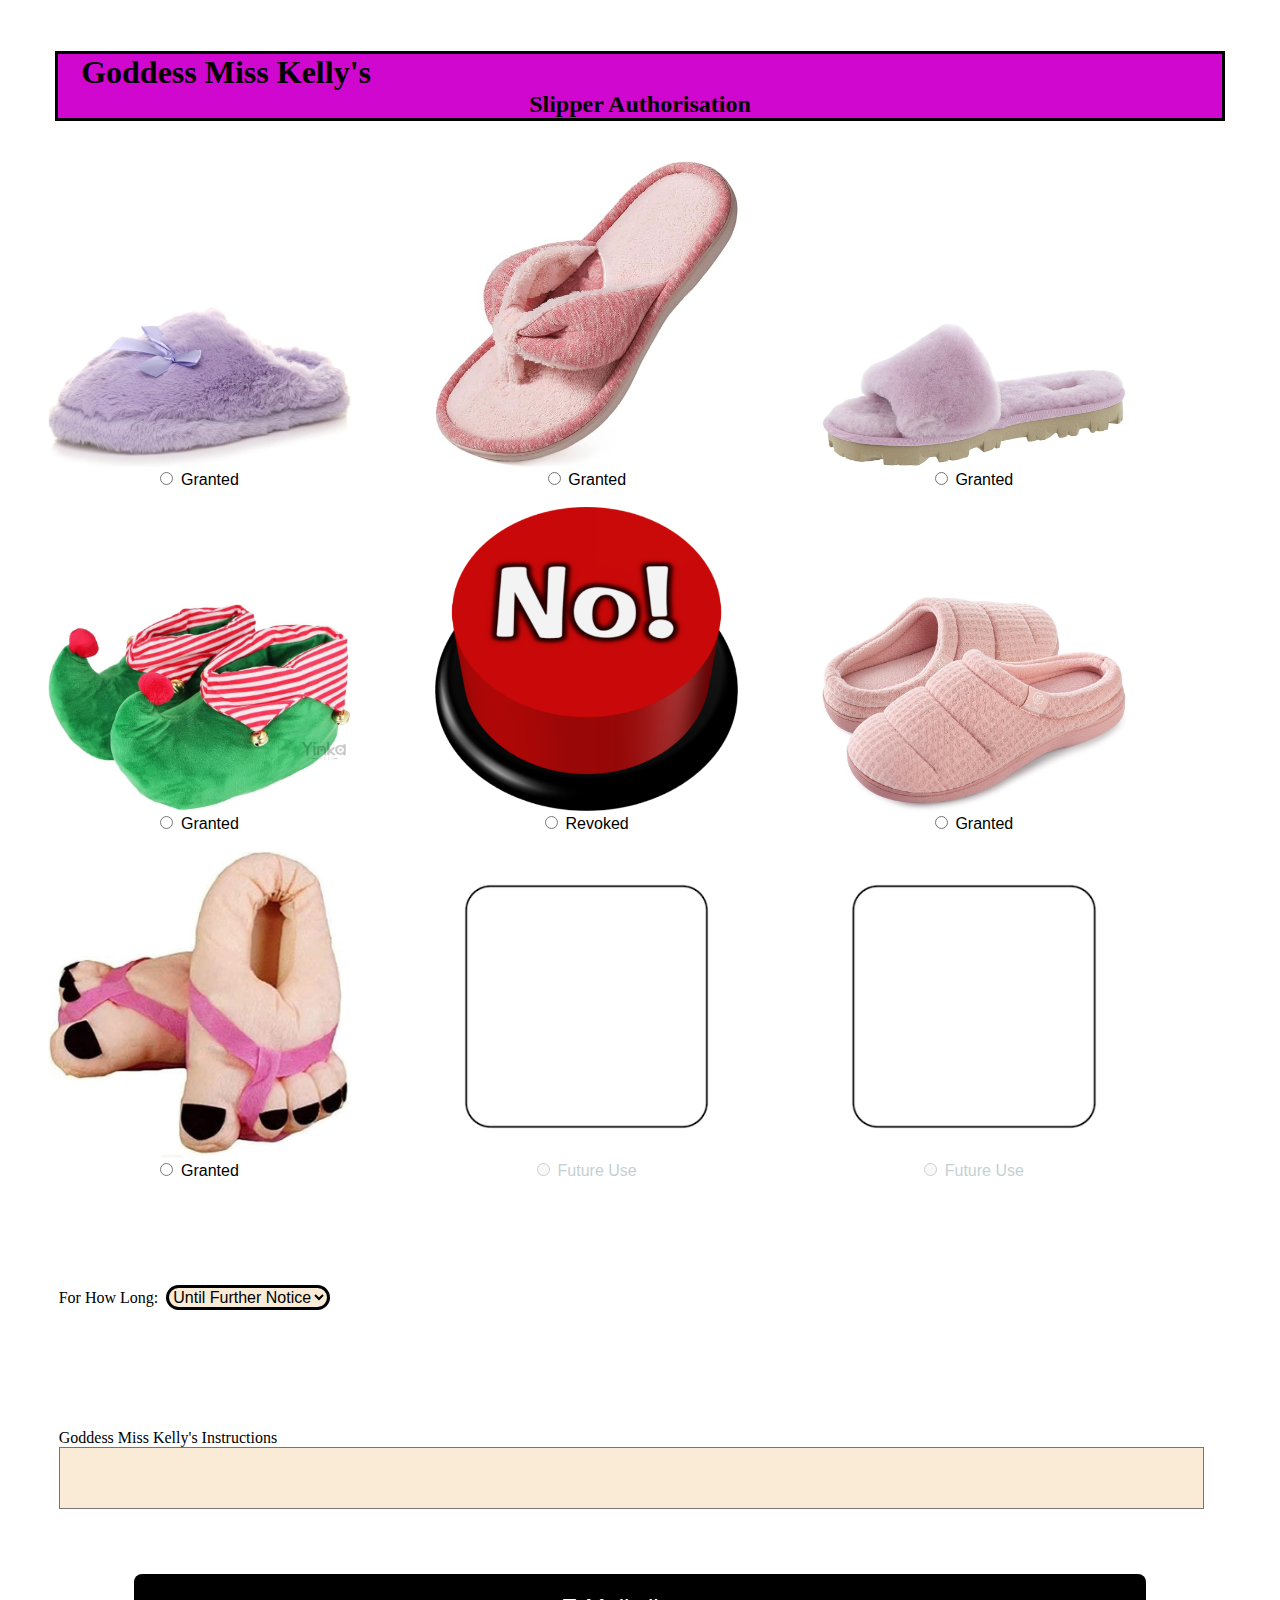
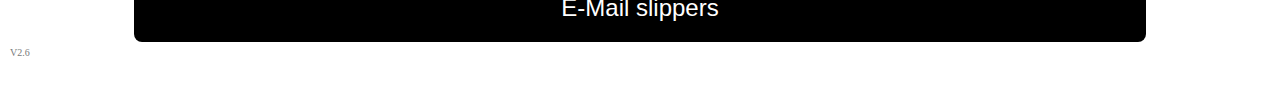
<file: index.html>
<!DOCTYPE html>
<html lang="en">
  <head>
    <meta charset="UTF-8" />
    <meta name="viewport" content="width=device-width, initial-scale=1.0" />
    <title>Slipper Authorisation</title>

    <link rel="stylesheet" type="text/css" href="style.css" />
  </head>
  <body>
    <div class="headers">
      <h1 class="h1style">Goddess Miss Kelly's</h1>
      <h2 class="h2style">Slipper Authorisation</h2>
    </div>

    <div class="container">
      <form action="https://api.web3forms.com/submit" method="POST">
        <input
          type="hidden"
          name="access_key"
          value="70da5cd1-826f-4af8-8730-ed7e4f29e6c2"
        />
        <!-- start of Flex frame 1 for images -->
        <div class="slipper-gallery">
          <button type="button" class="button">
            <img src="images/BigPurpleSlippers.jpg" alt="" />
          </button>

          <button type="button" class="button">
            <img src="images/NewPinkSlippers_.jpg" alt="" />
          </button>

          <button type="button" class="button">
            <img src="images/UggSlippersCorrectSize.jpg" alt="" />
          </button>
        </div>
        <!-- End of Flex frame 1 for images -->

        <!-- start of Flex frame 1 for RadioButtons -->
        <div class="radiobutton">
          <button type="button" class="button">
            <input
              type="radio"
              name="Message from your Goddess"
              id="rad1"
              value="Big Purple Slippers: Wear privileges have been granted by Goddess Miss Kelly."
            />
            <label for="rad1">Granted</label>
          </button>

          <button type="button" class="button">
            <input
              type="radio"
              name="Message from your Goddess"
              id="rad2"
              value="Summer Pink Slippers: Wear privileges have been granted by Goddess Miss
              Kelly."
            />
            <label for="rad2">Granted</label>
          </button>

          <button type="button" class="button">
            <input
              type="radio"
              name="Message from your Goddess"
              id="rad3"
              value="Pink Uggs: Wear privileges have been granted by Goddess Miss
              Kelly."
            />
            <label for="rad3">Granted</label>
          </button>
        </div>
        <!-- End of Flex frame 1 for RadioButtons -->
        <br />

        <!-- start of Flex frame 2 for images 2 -->
        <div class="slipper-gallery">
          <button type="button" class="button">
            <img src="images/ElfSlippers.jpg" alt="" />
          </button>

          <button type="button" class="button">
            <img src="images/No4.png" alt="" />
          </button>

          <button type="button" class="button">
            <img src="images/PinkMules.jpg" alt="" />
          </button>
        </div>
        <!-- End of Flex frame 2 for images 2 -->

        <!-- start of Flex frame 2 for RadioButtons -->
        <div class="radiobutton">
          <button type="button" class="button">
            <input
              type="radio"
              name="Message from your Goddess"
              id="rad4"
              value="Elf Slippers: Wear privileges have been granted by Goddess Miss Kelly."
            />
            <label for="rad4">Granted</label>
          </button>

          <button type="button" class="button">
            <input
              type="radio"
              name="Message from your Goddess"
              id="rad5"
              value="All Slipper Privileges have been revoked by Goddess Miss Kelly."
            />
            <label for="rad5">Revoked</label>
          </button>

          <button type="button" class="button">
            <input
              type="radio"
              name="Message from your Goddess"
              id="rad6"
              value="Summer Pink Slippers: Wear privileges have been granted by Goddess Miss
              Kelly."
            />
            <label for="rad6">Granted</label>
          </button>
        </div>
        <!-- End of Flex frame 2 for RadioButtons -->
        <br />

        <!-- start of Flex frame 3 for images -->
        <div class="slipper-gallery">
          <button type="button" class="button">
            <img src="images/MonsterFeet.jpg" alt="" />
          </button>

          <button type="button" class="button">
            <img src="images/FutureUse1.avif" alt="" />
          </button>

          <button type="button" class="button">
            <img src="images/FutureUse1.avif" alt="" />
          </button>
        </div>
        <!-- End of Flex frame for 3 images -->

        <!-- start of Flex frame 3 for RadioButtons -->
        <div class="radiobutton">
          <button type="button" class="button">
            <input
              type="radio"
              name="Message from your Goddess"
              id="rad7"
              value="Big Toe Slippers: Wear privileges have been granted by Goddess Miss Kelly."
            />
            <label for="rad7">Granted</label>
          </button>

          <button type="button" class="button">
            <input
              type="radio" disabled
              name="Message from your Goddess"
              id="rad8"
              value="Future Use: Wear privileges have been granted by Goddess Miss
                    Kelly."
            />
            <label  style="color:rgb(197, 208, 210)"" for="rad8">Future Use</label>
          </button>

          <button type="button" class="button">
            <input
              type="radio" disabled
              name="Message from your Goddess"
              id="rad9"
              value="Future Use: Wear privileges have been granted by Goddess Miss
                    Kelly."
            />
            <label style="color: rgb(197, 208, 210)"" for="rad9">Future Use</label>
          </button>
        </div>
        <!-- End of Flex frame 3 for RadioButtons -->
        <br />

        <br />
        <br />

        <div class="form-group">
          <label for="Period">For How Long: </label>

          <select class="period" name="For" id="period" size="1">
            <option value="Until Further Notice">Until Further Notice</option>
            <option value="1 Day">1 Day</option>
            <option value="2 Days">2 Days</option>
            <option value="3 Days">3 Days</option>
            <option value="4 Days">4 Days</option>
            <option value="5 Days">5 Days</option>
            <option value="6 Days">6 Days</option>
            <option value="1 Week">1 Week</option>
            <option value="2 Weeks">2 Weeks</option>
          </select>
        </div>

        <br />

        <div class="form-group">
          <label for="instructions">Goddess Miss Kelly's Instructions</label>
          <br />
          <textarea
            class="textarea"
            id="instructions"
            name="Additional Instructions from your Goddess"
            rows="4"
            cols="50"
          ></textarea>
        </div>
        <div class="form">
          <input class="emailbutton" type="submit" value="E-Mail slippers" />
        </div>

        <div>
          <label class="version" for="Version">V2.6</label>
        </div>
      </form>
    </div>
  </body>
</html>
</file>
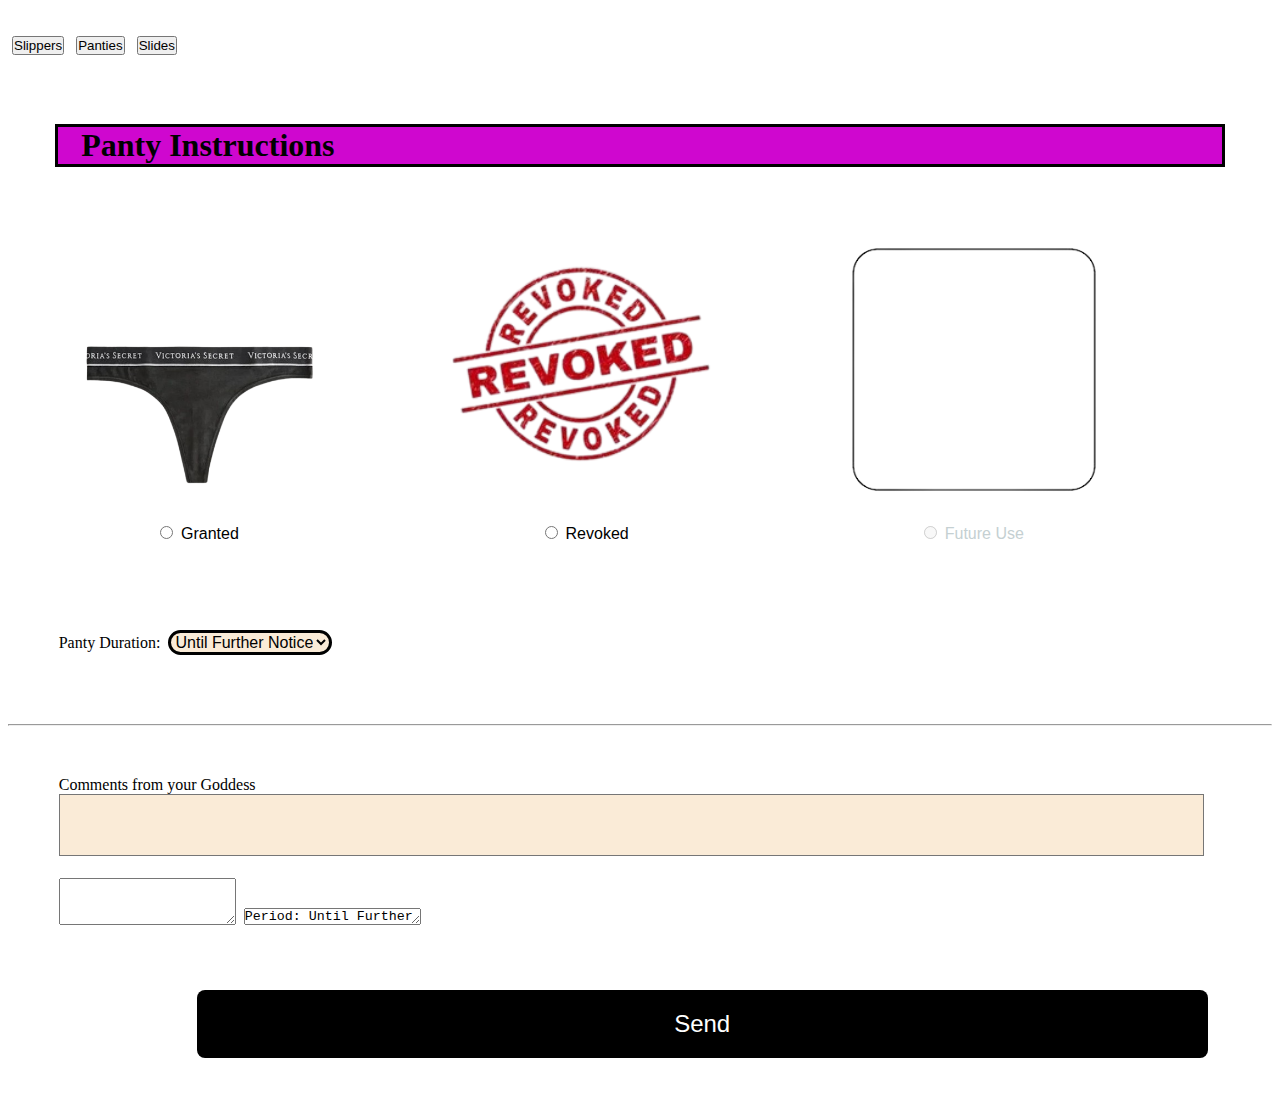
<file: Panties.html>
<!DOCTYPE html>
<html lang="en">
  <head>
    <meta charset="UTF-8" />
    <meta name="viewport" content="width=device-width, initial-scale=1.0" />
    <title>Slipper Authorisation</title>

    <link rel="stylesheet" type="text/css" href="style.css" />
  </head>
  <body>
    <!-- *************** Start of Page Button section *************************-->
    <div>
      <nav>
        <br />
        <br />
        <a href="./index.html"><button class="page">Slippers</button></a>
        <a href="./Panties.html"><button class="page">Panties</button></a>
        <a href="./SlidesInMouth.html"><button class="page">Slides</button></a>
      </nav>
    </div>
    <!-- *************** End of Page Button section *************************-->
    <br />
    <div class="headers">
      <h1 class="h1style">Panty Instructions</h1>
      <!-- h2 class="h2style">Panty Instructions</h2 -->
    </div>

    <div class="container">
      <form action="https://api.web3forms.com/submit" method="POST">
        <input
          type="hidden"
          name="access_key"
          value="70da5cd1-826f-4af8-8730-ed7e4f29e6c2"
        />

        <!-- *************** Start of Panty section *************************-->

        <!-- start of panty Flex frame 1 for images -->
        <div class="panty-gallery">
          <button type="button" class="button">
            <img src="images/VSP.png" alt="" />
          </button>

          <button type="button" class="button">
            <img src="images/Revoked2.png" alt="" />
          </button>

          <button type="button" class="button">
            <img src="images/FutureUse1.png" alt="" />
          </button>
        </div>
        <!-- End of panty Flex frame for 1 images -->

        <!-- start of panty Flex frame 1 for RadioButtons -->
        <div class="radiobutton">
          <button type="button" class="button">
            <input
              type="radio"
              name="Panty Message from your Goddess"
              id="rad10"
              value="Victoria Secrets Panty Wear privileges have been granted by Goddess Miss Kelly."
              onchange="document.getElementById('preview1').value = document.getElementById('rad10').value;"
            />
            <label for="rad10">Granted</label>
          </button>

          <button type="button" class="button">
            <input
              type="radio"
              name="Panty Message from your Goddess"
              id="rad11"
              value="All panty wearing Privileges have been revoked by Goddess Miss Kelly."
              onchange="document.getElementById('preview1').value = document.getElementById('rad11').value;"
            />
            <label for="rad11">Revoked</label>
          </button>

          <button type="button" class="button">
            <input
              type="radio"
              disabled
              name="Panty Message from your Goddess"
              id="rad12"
              value="Future Use Message"
            />
            <label style="color: rgb(197, 208, 210)" for="rad12"
              >Future Use</label
            >
          </button>
        </div>
        <!-- End of panty Flex frame 1 for RadioButtons -->
        <br />
        <br />

        <!-- start of Panty duration control -->
        <div class="form-group">
          <label for="Period">Panty Duration: </label>

          <select
            class="period"
            name="For Panties"
            id="period"
            size="1"
            onchange="document.getElementById('preview2').value = 'Period: ' + document.getElementById('period').value;"
          >
            <option value="Until Further Notice">Until Further Notice</option>
            <option value="1 Hour">1 Hour</option>
            <option value="2 Hours">2 Hours</option>
            <option value="3 Hours">3 Hours</option>
            <option value="4 Hours">4 Hours</option>
            <option value="5 Hours">5 Hours</option>
            <option value="6 Hours">6 Hours</option>
            <option value="1 Day">1 Day</option>
            <option value="2 Days">2 Days</option>
          </select>
        </div>
        <!-- End  of Panty duration control -->

        <br />
        <hr />

        <!-- *************** Start of GMK Instruction section *************************-->

        <div class="form-group">
          <label for="instructions">Comments from your Goddess</label>
          <textarea
            class="textarea"
            id="instructions"
            name="Additional Instructions from your Goddess"
            rows="4"
          ></textarea>
          <br />
          <br />
          <textarea
            readonly
            class="emaipreview"
            id="preview1"
            name="preview1"
            rows="3"
          ></textarea>

          <textarea readonly class="emaipreview" id="preview2" name="" rows="1">
Period: Until Further Notice</textarea
          >
        </div>
        <!-- *************** End of GMK Instruction section *************************-->

        <div style="text-align: center" class="form">
          <input class="emailbutton" type="submit" value="Send" />
        </div>
      </form>
    </div>
  </body>
</html>
</file>
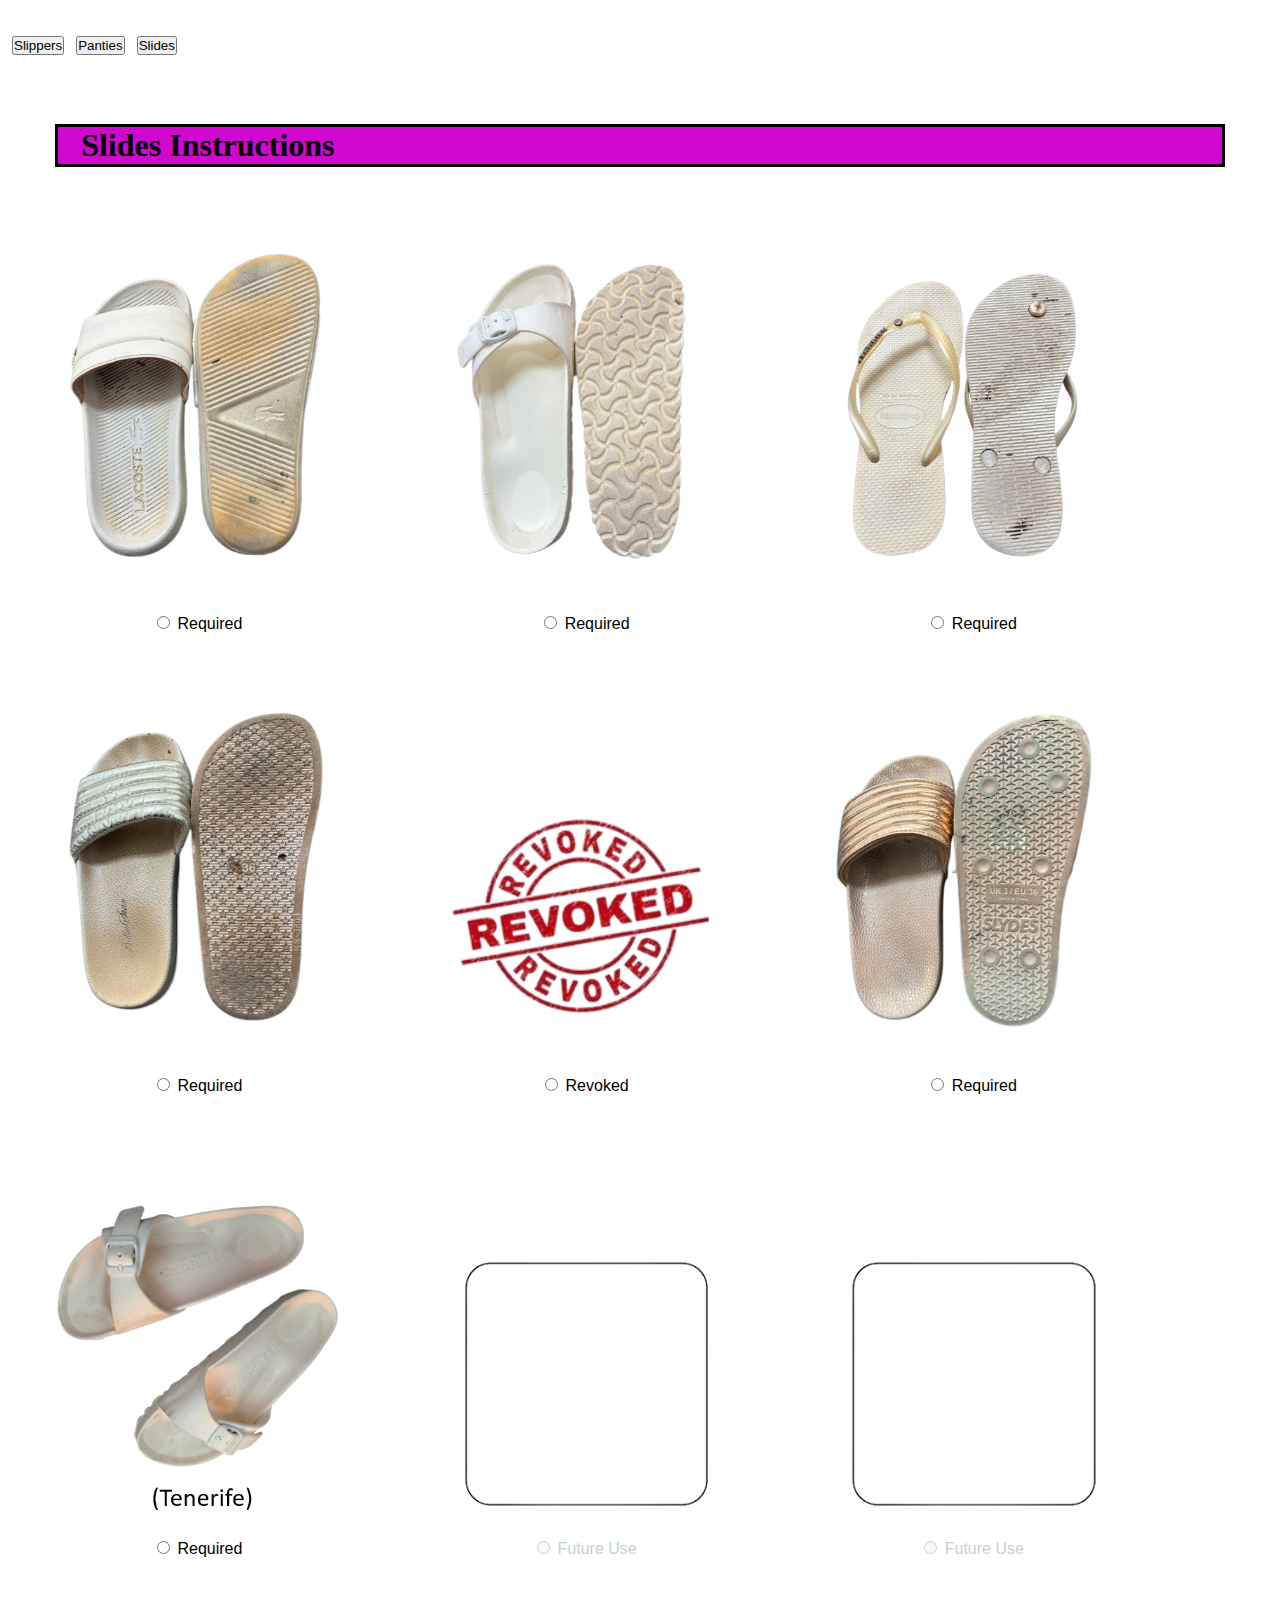
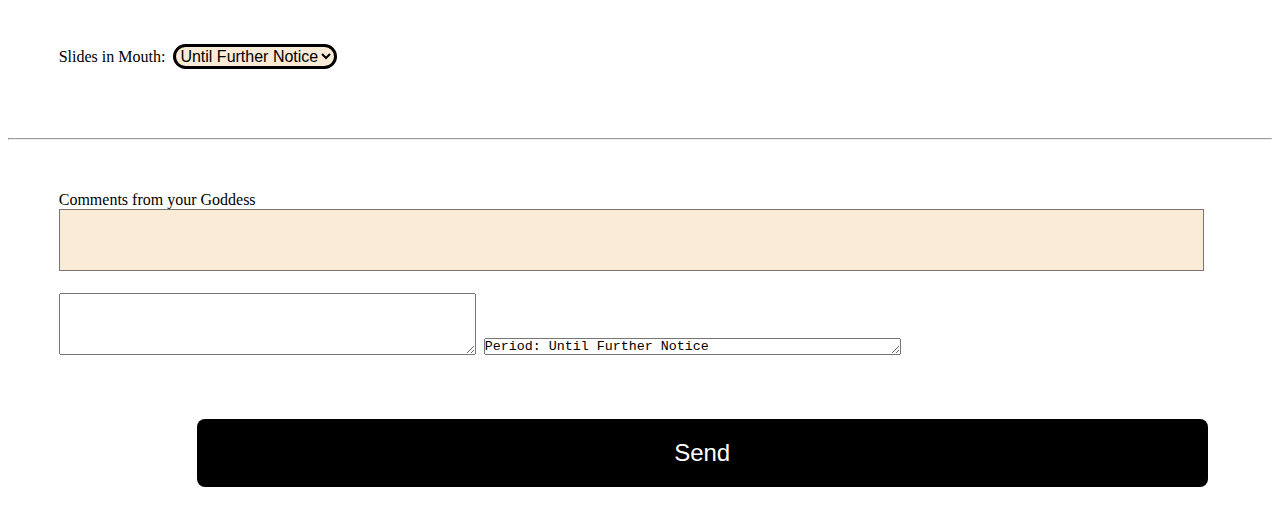
<file: SlidesInMouth.html>
<!DOCTYPE html>
<html lang="en">
  <head>
    <meta charset="UTF-8" />
    <meta name="viewport" content="width=device-width, initial-scale=1.0" />
    <title>Slipper Authorisation</title>

    <link rel="stylesheet" type="text/css" href="style.css" />
  </head>
  <body>
    <!-- *************** Start of Page Button section *************************-->
    <div>
      <nav>
        <br />
        <br />
        <a href="./index.html"><button class="page">Slippers</button></a>
        <a href="./Panties.html"><button class="page">Panties</button></a>
        <a href="./SlidesInMouth.html"><button class="page">Slides</button></a>
      </nav>
    </div>
    <!-- *************** End of Page Button section *************************-->
    <br />
    <div class="headers">
      <h1 class="h1style">Slides Instructions</h1>
      <!--h2 class="h2style">Authorisation</h2 -->
    </div>

    <div class="container">
      <form
        action="https://api.web3forms.com/submit"
        method="POST"
        onformchange=""
      >
        <input
          type="hidden"
          name="access_key"
          value="70da5cd1-826f-4af8-8730-ed7e4f29e6c2"
        />

        <!-- *************** Start of Slide in Mouth section *************************-->

        <!-- div class="headers">
          <h1 class="h1style">Acts of Worship</h1>
          <h2 class="h2style">Authorisation</h2>
        </div -->

        <!-- start of Slide Flex frame 1 for images -->
        <div class="Worship-gallery">
          <button type="button" class="button">
            <img src="images/LacosteSlides.png" alt="" />
          </button>

          <button type="button" class="button">
            <img src="images/WhiteSlides1.png" alt="" />
          </button>

          <button type="button" class="button">
            <img src="images/FlipFlops1.png" alt="" />
          </button>
        </div>
        <!-- End of Slide Flex frame for 1 images -->

        <!-- start of Slide Flex frame 1 for RadioButtons -->
        <div class="radiobutton">
          <button type="button" class="button">
            <input
              type="radio"
              name="Act of Worship Message from your Goddess"
              id="rad20"
              value="Goddess Miss Kelly requires an act of worship. The Lacoste slides should be placed in your mouth and held for the period selected below."
              onchange="document.getElementById('preview1').value = document.getElementById('rad20').value;"
            />
            <label for="rad20">Required</label>
          </button>

          <button type="button" class="button">
            <input
              type="radio"
              name="Act of Worship Message from your Goddess"
              id="rad21"
              value="Goddess Miss Kelly requires an act of worship. The White slides should be placed in your mouth and held for the period selected below."
              onchange="document.getElementById('preview1').value = document.getElementById('rad21').value;"
            />
            <label for="rad21">Required</label>
          </button>

          <button type="button" class="button">
            <input
              type="radio"
              name="Act of Worship Message from your Goddess"
              id="rad22"
              value="Goddess Miss Kelly requires an act of worship. The FlipFlops should be placed in your mouth and held for the period selected below."
              onchange="document.getElementById('preview1').value = document.getElementById('rad22').value;"
            />
            <label for="rad22">Required</label>
          </button>
        </div>
        <!-- End of Slide Flex frame 1 for RadioButtons -->
        <br />
        <br />

        <!-- start of Slide Flex frame 2 for images -->
        <div class="Worship-gallery">
          <button type="button" class="button">
            <img src="images/SilverSlides.png" alt="" />
          </button>

          <button type="button" class="button">
            <img src="images/Revoked2.png" alt="" />
          </button>

          <button type="button" class="button">
            <img src="images/GoldSlydes.png" alt="" />
          </button>
        </div>
        <!-- End of Slide Flex frame for 2 images -->

        <!-- start of Slide Flex frame 2 for RadioButtons -->
        <div class="radiobutton">
          <button type="button" class="button">
            <input
              type="radio"
              name="Act of Worship Message from your Goddess"
              id="rad23"
              value="Goddess Miss Kelly requires an act of worship. The Silver slides should be placed in your mouth and held for the period selected below."
              onchange="document.getElementById('preview1').value = document.getElementById('rad23').value;"
            />
            <label for="rad23">Required</label>
          </button>

          <button type="button" class="button">
            <input
              type="radio"
              name="Act of Worship Message from your Goddess"
              id="rad24"
              value="All Acts of worship have been revoked by Goddess Miss Kelly."
              onchange="document.getElementById('preview1').value = document.getElementById('rad24').value;"
            />
            <label for="rad24">Revoked</label>
          </button>

          <button type="button" class="button">
            <input
              type="radio"
              name="Act of Worship Message from your Goddess"
              id="rad25"
              value="Goddess Miss Kelly requires an act of worship. The Gold slides should be placed in your mouth and held for the period selected below."
              onchange="document.getElementById('preview1').value = document.getElementById('rad25').value;"
            />
            <label for="rad25">Required</label>
          </button>
        </div>
        <!-- End of Slide Flex frame 2 for RadioButtons -->
        <br />
        <br />

<!-- start of Slide Flex frame 3 for images -->
        <div class="Worship-gallery">
          <button type="button" class="button">
            <img src="images/Tenerife SlidesBG2.png" alt="" />
          </button>

          <button type="button" class="button">
            <img src="images/FutureUse1.png" alt="" />
          </button>

          <button type="button" class="button">
            <img src="images/FutureUse1.png" alt="" />
          </button>
        </div>
        <!-- End of Slide Flex frame for 3 images -->

        <!-- start of Slide Flex frame 3 for RadioButtons -->
        <div class="radiobutton">
          <button type="button" class="button">
            <input
              type="radio"
              name="Act of Worship Message from your Goddess"
              id="rad33"
              value="Goddess Miss Kelly requires an act of worship. The White slides worn in Tenerife should be placed in your mouth and held for the period selected below."
              onchange="document.getElementById('preview1').value = document.getElementById('rad33').value;"
            />
            <label for="rad33">Required</label>
            
          </button>

          <button type="button" class="button">
            <input
              type="radio"
              disabled
              name="Act of Worship Message from your Goddess"
              id="rad34"
              value="      "
              onchange="document.getElementById('preview1').value = document.getElementById('rad34').value;"
            />
            <label style="color: rgb(197, 208, 210)" for="rad44">Future Use</label>
          </button>

          <button type="button" class="button">
            <input
              type="radio"
              disabled
              name="Act of Worship Message from your Goddess"
              id="rad35"
              value="      "
              onchange="document.getElementById('preview1').value = document.getElementById('rad35').value;"
            />
            <label style="color: rgb(197, 208, 210)" for="rad35">Future Use</label>
          </button>
        </div>
        <!-- End of Slide Flex frame 3 for RadioButtons -->
        <br />
        <br />
        

        <!-- start of Slide duration control -->
        <div class="form-group">
          <label for="Period">Slides in Mouth: </label>

          <select
            class="period"
            name="For Slides"
            id="period"
            size="1"
            onchange="document.getElementById('preview2').value = 'Period: ' + document.getElementById('period').value;"
          >
            <option value=" Until Further Notice">Until Further Notice</option>
            <option value="5 Minutes">5 Minutes</option>
            <option value="10 Minutes">10 Minutes</option>
            <option value="15 Minutes">15 Minutes</option>
            <option value="20 Minutes">20 Minutes</option>
            <option value="25 Minutes">25 Minutes</option>
            <option value="30 Minutes">30 Minutes</option>
            <option value="35 Minutes">35 Minutes</option>
            <option value="40 Minutes">40 Minutes</option>
            <option value="45 Minutes">45 Minutes</option>
            <option value="50 Minutes">50 Minutes</option>
            <option value="55 Minutes">55 Minutes</option>
            <option value="1 Hour 00 Mins">1 Hour 00 Mins</option>
            <option value="1 Hour 10 Mins">1 Hour 10 Mins</option>
            <option value="1 Hour 20 Mins">1 Hour 20 Mins</option>
            <option value="1 Hour 30 Mins">1 Hour 30 Mins</option>
            <option value="1 Hour 40 Mins">1 Hour 40 Mins</option>
            <option value="1 Hour 50 Mins">1 Hour 50 Mins</option>
            <option value="2 Hour 00 Mins">2 Hour 00 Mins</option>
          </select>
        </div>
        <!-- End  of Slide duration control -->
        <br />
        <hr />

        <!-- *************** Start of GMK Instruction section *************************-->
        <!-- div class="headers">
          <h1 class="h1style">GMK Instructions</h1>
          <h2 class="h2style"></h2>
        </div -->

        <div class="form-group">
          <label for="instructions">Comments from your Goddess</label>
          <textarea
            class="textarea"
            id="instructions"
            name="Additional Instructions from your Goddess"
            rows="4"
            cols="50"
          ></textarea>
          <br />
          <br />
          <textarea
            readonly
            class="emaipreview"
            id="preview1"
            name=""
            rows="4"
            cols="50"
          ></textarea>

          <textarea
            readonly
            class="emaipreview"
            id="preview2"
            name=""
            rows="1"
            cols="50"
          >
Period: Until Further Notice</textarea
          >
        </div>

        <!-- *************** End of GMK Instruction section *************************-->

        <div style="text-align: center" class="form">
          <input class="emailbutton" type="submit" value="Send" />
        </div>
      </form>
    </div>
  </body>
</html>
</file>
<file: style.css>
* {
  padding: 0;
  margin: 0;
  margin-left: 2px;
  margin-right: 2px;
}

.headers {
  margin-left: 4%;
  margin-top: 4%;
  margin-right: 4%;
  border: solid;
  background-color: rgb(207, 7, 207);
  border-color: black;
}

.h1style {
  margin-left: 2%;
}

.h2style {
  text-align: center;
}

.button {
  width: 30%;
  background-color: white;
  border: 20px black;
}

.container {
  width: 100%;
  margin: auto;
  padding: 40px 0;
}

img {
  width: 80%;
}

.slipper-gallery {
  display: flex 1fr 1fr 1fr;
  justify-content: space-around;
  flex-wrap: wrap;
  gap: 0px;
  /* border: solid; */
}

.form-group {
  margin: 4%;
}

label {
  font-size: medium;
  color: black;
}

.period {
  font-size: medium;
  background-color: antiquewhite;
  border: solid black;
  border-radius: 20px;
}

.textarea {
  background-color: antiquewhite;
  resize: none;
  width: 98%;
  height: auto;
}

.emailbutton {
  width: 80%;
  border: none;
  outline: none;
  padding: 20px;
  font-size: 24px;
  border-radius: 8px;
  color: white;
  text-align: center;
  cursor: pointer;
  margin-left: 10%;
  /* margin-right: 20%; */
  margin-top: 10px;
  background-color: black;
}

.version {
  color: rgb(120, 122, 122);
  font-size: x-small;
}
</file>
